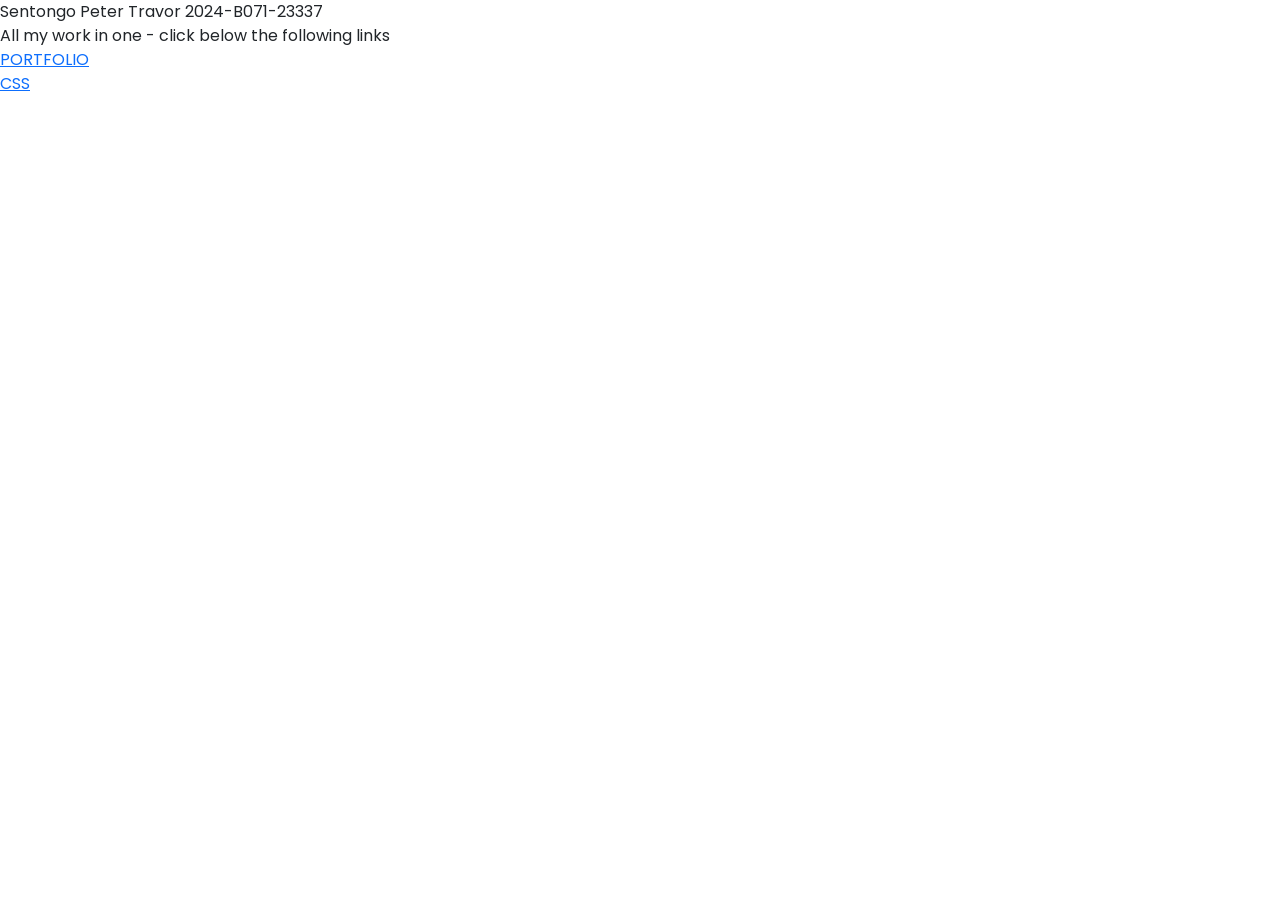
<file: index.html>
<!DOCTYPE html>
<html lang="en">
<head>
    <link href="https://cdn.jsdelivr.net/npm/bootstrap@5.3.2/dist/css/bootstrap.min.css" rel="stylesheet">

    <link rel="stylesheet" href="styles.css">
    <link href="https://fonts.googleapis.com/css2?family=Poppins:wght@300;400;600&display=swap" rel="stylesheet">

    <meta charset="UTF-8">
    <meta name="viewport" content="width=device-width, initial-scale=1.0">
    <title> Sentongo Peter Travor</title>
</head>
<body>
    <div>Sentongo Peter Travor 2024-B071-23337 </div> 
    <div>All my work in one - click below the following links</div>
    
    <a href="portfolio.html">PORTFOLIO</a>
    <div>
        <a href="styles.css">CSS</a>
    </div>
</body>
</html>
</file>
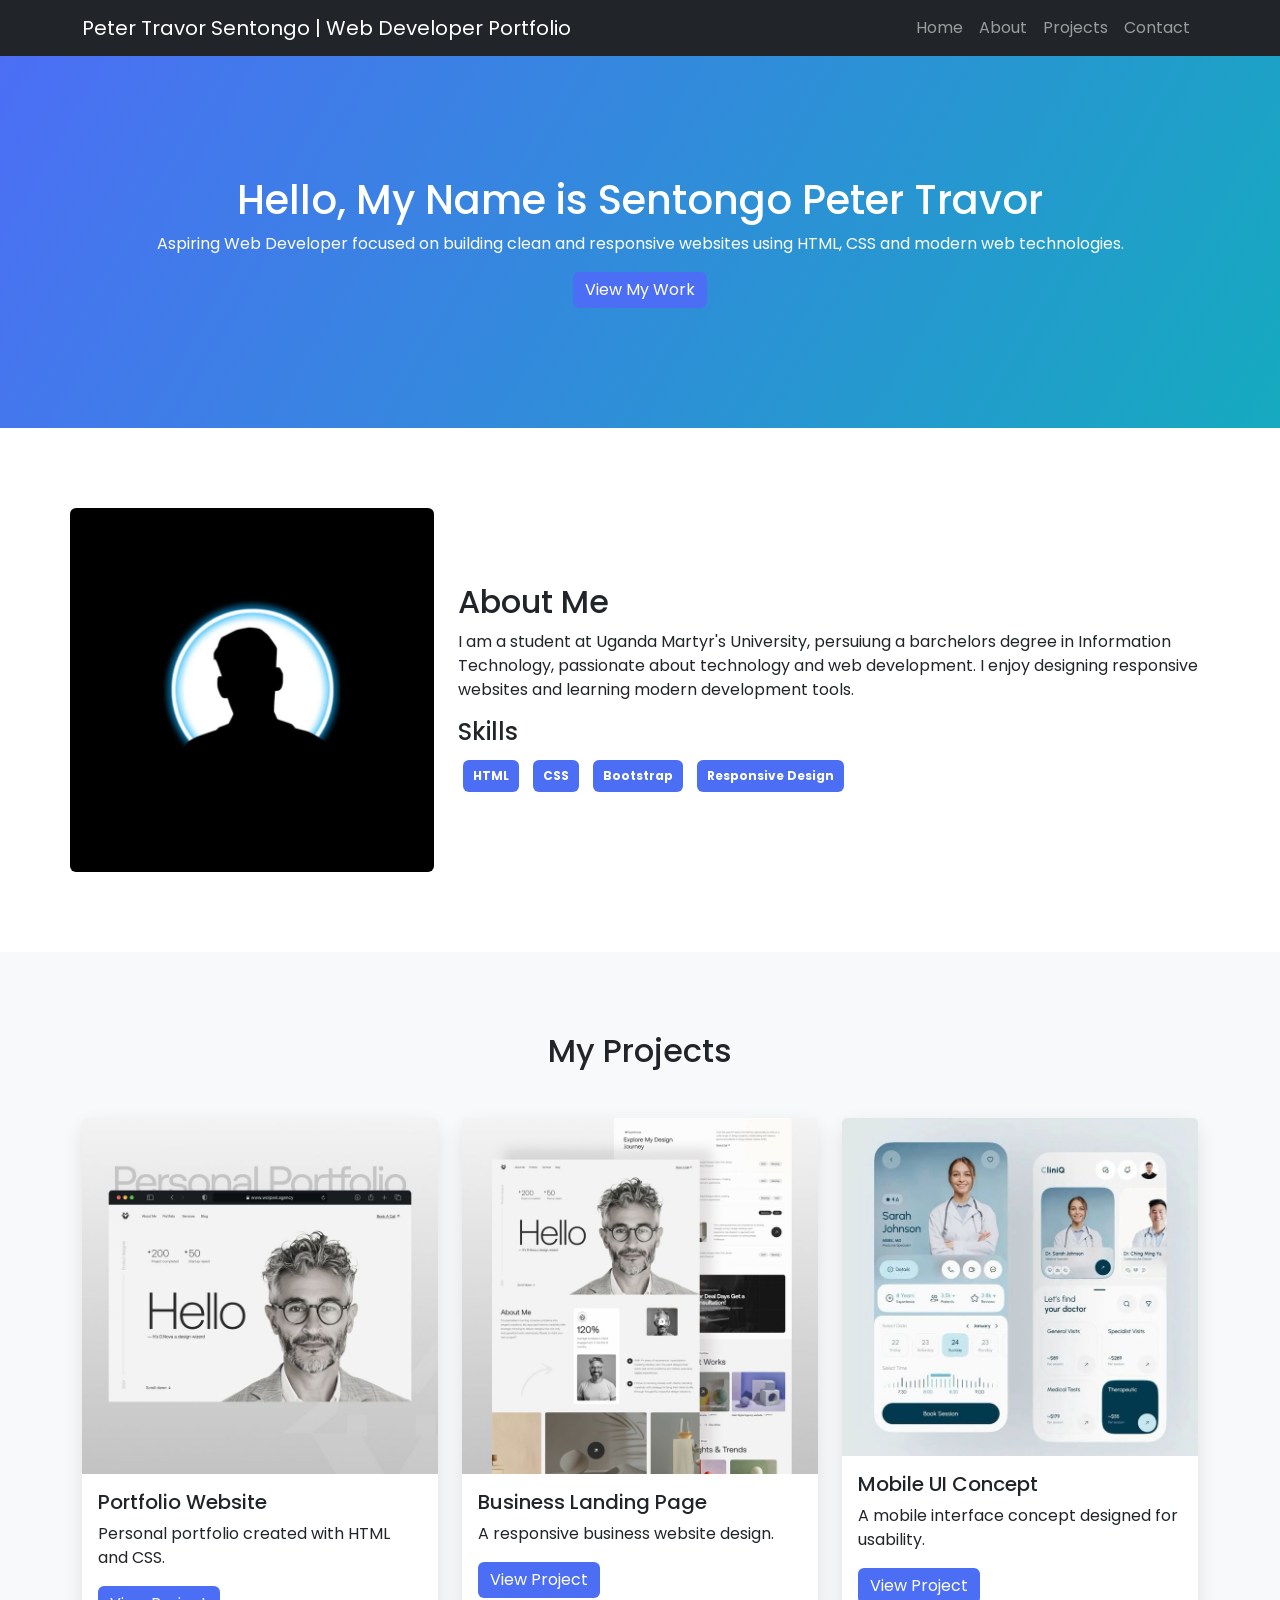
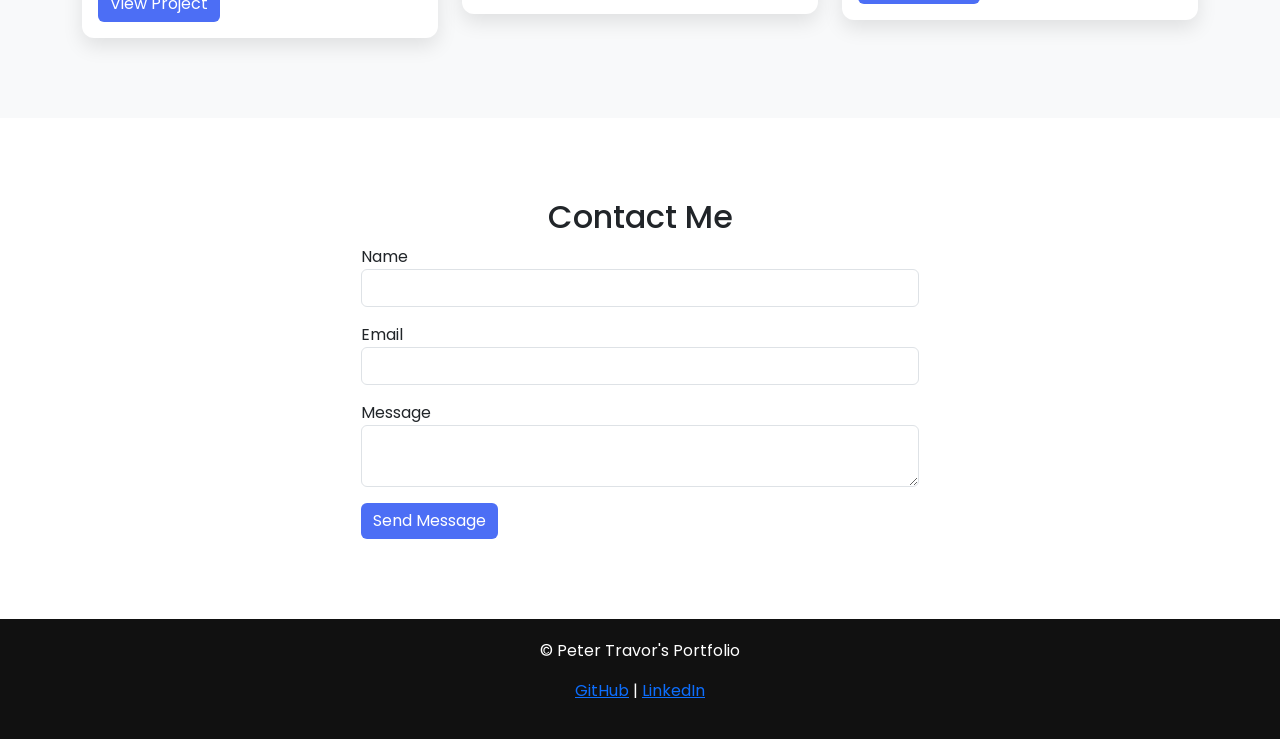
<file: portfolio.html>
<!DOCTYPE html>
<html lang="en">

<head>

    <meta charset="UTF-8">
    <meta name="viewport" content="width=device-width, initial-scale=1.0">

    <title>MY PORTFOLIO</title>

    <link href="https://cdn.jsdelivr.net/npm/bootstrap@5.3.2/dist/css/bootstrap.min.css" rel="stylesheet">

    <link rel="stylesheet" href="styles.css">

    <link href="https://fonts.googleapis.com/css2?family=Poppins:wght@300;400;600&display=swap" rel="stylesheet">

</head>

<body>

    <nav class="navbar navbar-expand-lg navbar-dark bg-dark">

        <div class="container">

            <a class="navbar-brand" href="#">Peter Travor Sentongo | Web Developer Portfolio</a>

            <button class="navbar-toggler" type="button" data-bs-toggle="collapse" data-bs-target="#navMenu">
            <span class="navbar-toggler-icon"></span>
            </button>

            <div class="collapse navbar-collapse" id="navMenu">

                <ul class="navbar-nav ms-auto">

                    <li class="nav-item"><a class="nav-link" href="#home">Home</a></li>

                    <li class="nav-item"><a class="nav-link" href="#about">About</a></li>

                    <li class="nav-item"><a class="nav-link" href="#projects">Projects</a></li>

                    <li class="nav-item"><a class="nav-link" href="#contact">Contact</a></li>

                </ul>

            </div>

        </div>

    </nav>

    <section id="home" class="hero text-center">

        <div class="container">

            <h1>Hello, My Name is Sentongo Peter Travor</h1>

            <p>Aspiring Web Developer focused on building
                clean and responsive websites using
                HTML, CSS and modern web technologies.</p>

            <a href="#projects" class="btn btn-primary">View My Work</a>

        </div>

    </section>

    <section id="about" class="container section">

        <div class="row align-items-center">

            <div class="col-md-4">

                <img src="portfoliopf.jpg" class="img-fluid rounded">

            </div>

            <div class="col-md-8">

                <h2>About Me</h2>

                <p>
                I am a student at Uganda Martyr's University, persuiung a barchelors degree in Information Technology, passionate about technology and web development. 
                I enjoy designing responsive websites and learning modern development tools.
                </p>

                <h4>Skills</h4>
                <span class="badge skill">HTML</span>
                <span class="badge skill">CSS</span>
                <span class="badge skill">Bootstrap</span>
                <span class="badge skill">Responsive Design</span>

            </div>

        </div>

    </section>

    <section id="projects" class="section bg-light">

        <div class="container">

            <h2 class="text-center mb-5">My Projects</h2>

            <div class="row">

                <div class="col-md-4">

                    <div class="card project-card">

                        <img src="websitepw.jpg" class="card-img-top">

                        <div class="card-body">

                            <h5>Portfolio Website</h5>

                            <p>Personal portfolio created with HTML and CSS.</p>

                            <a href="#" class="btn btn-primary">View Project</a>

                        </div>

                    </div>

                </div>


                <div class="col-md-4">

                    <div class="card project-card">

                        <img src="businessblw.jpg" class="card-img-top">

                        <div class="card-body">

                            <h5>Business Landing Page</h5>

                            <p>A responsive business website design.</p>

                            <a href="#" class="btn btn-primary">View Project</a>

                        </div>

                    </div>

                </div>


                <div class="col-md-4">

                    <div class="card project-card">

                        <img src="mobileui3.jpg" class="card-img-top">

                        <div class="card-body">

                        <h5>Mobile UI Concept</h5>

                        <p>A mobile interface concept designed for usability.</p>

                        <a href="#" class="btn btn-primary">View Project</a>

                    </div>

                </div>

            </div>

        </div>

    </section>

    <section id="contact" class="container section">

        <h2 class="text-center">Contact Me</h2>

        <div class="row justify-content-center">

            <div class="col-md-6">

                <form>

                    <div class="mb-3">

                        <label>Name</label>

                        <input type="text" class="form-control">

                    </div>

                    <div class="mb-3">

                        <label>Email</label>

                        <input type="email" class="form-control">

                    </div>

                        <div class="mb-3">

                        <label>Message</label>

                        <textarea class="form-control"></textarea>

                    </div>

                    <button class="btn btn-primary">Send Message</button>

                </form>

            </div>

        </div>

    </section>

    <footer class="footer text-center">

        <p>© Peter Travor's Portfolio</p>

        <p>

            <a href="#">GitHub</a> |
            <a href="#">LinkedIn</a>

        </p>

    </footer>

</body>

</html>
</file>
<file: styles.css>
body{
font-family:'Poppins',sans-serif;
}

.hero{
padding:120px 0;
background:linear-gradient(120deg,#4c6ef5,#15aabf);
color:white;
}

.section{
padding:80px 0;
}

.skill{
background:#4c6ef5;
margin:5px;
padding:10px;
}

.project-card{
border:none;
border-radius:12px;
box-shadow:0 8px 20px rgba(0,0,0,0.1);
transition:transform 0.3s;
}

.project-card:hover{
transform:translateY(-10px);
}

.footer{
background:#111;
color:white;
padding:20px;
}

.btn-primary{
background:#4c6ef5;
border:none;
}

.btn-primary:hover{
background:#364fc7;
}
</file>
